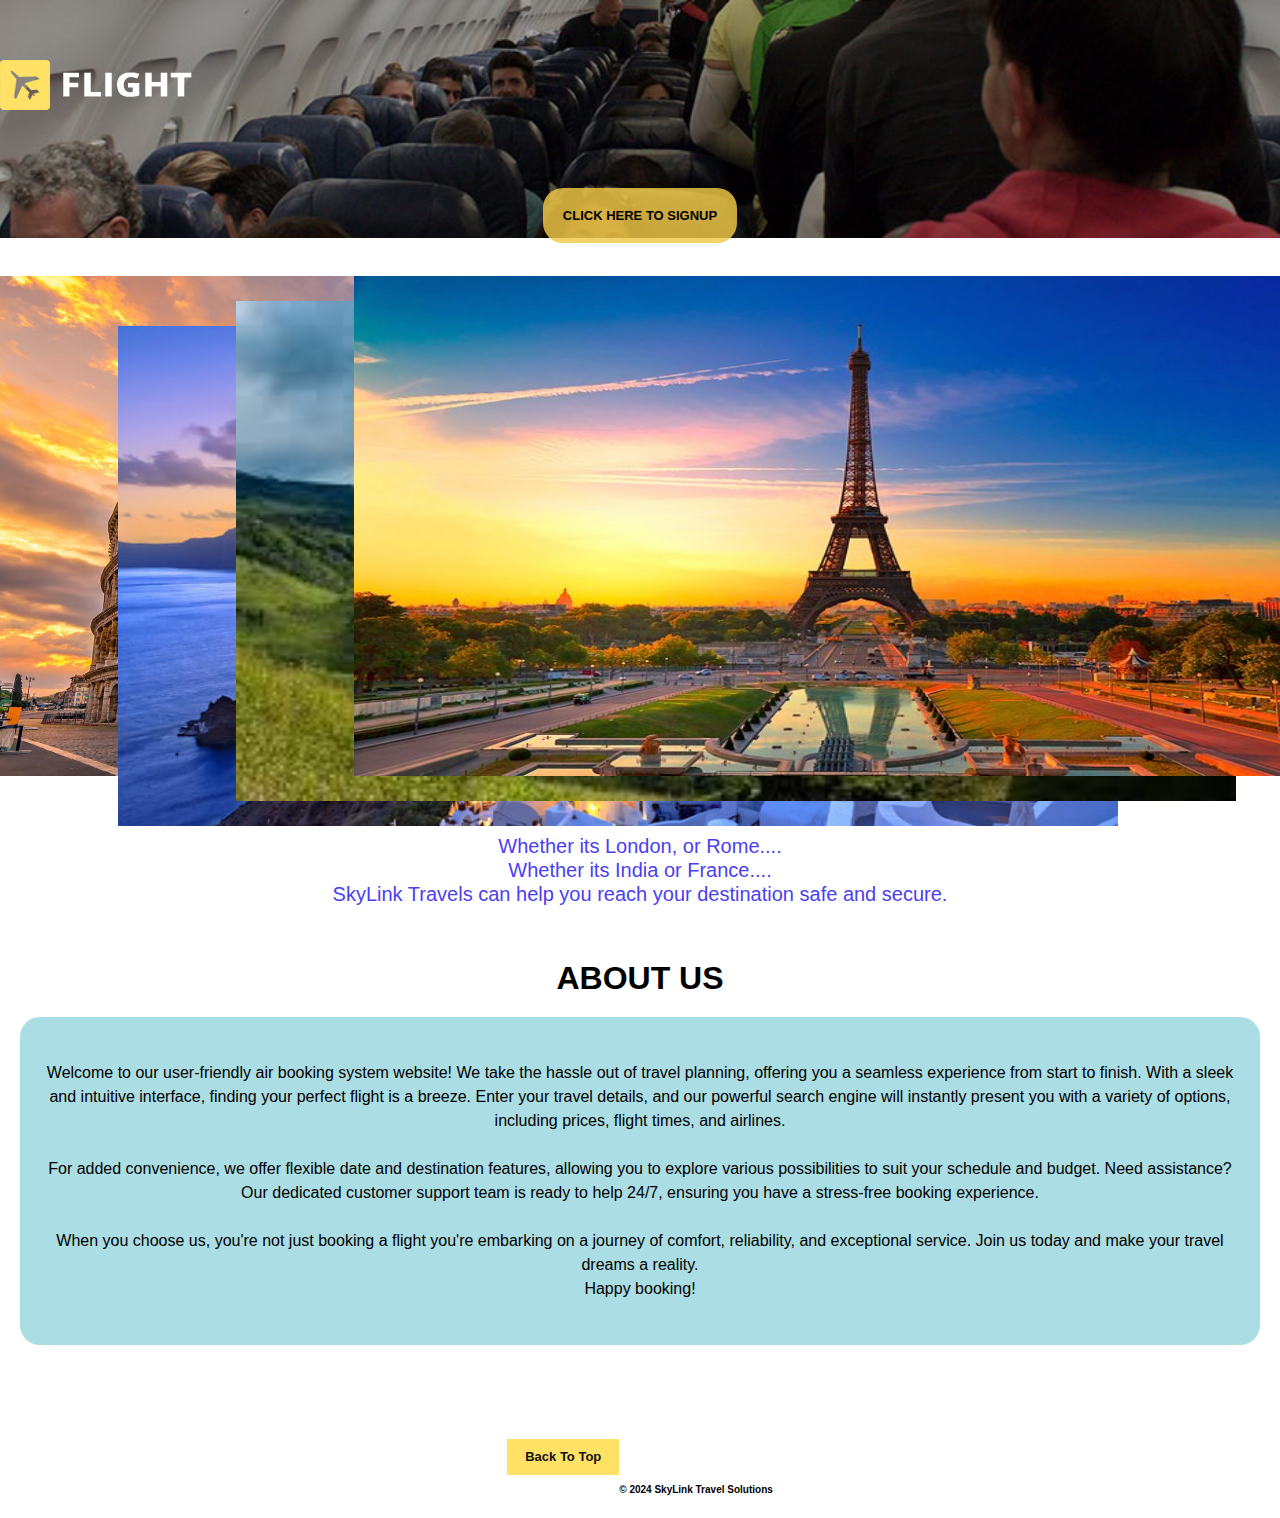
<file: index.html>
<!DOCTYPE html>
<html>

<head>
    <title>homepage</title>
    </header>
        <link rel="stylesheet" href="css/tooplate-style.css">
    <style>
        header {
            height: 135px;
            width: 100%;
            position: relative;
            overflow: hidden;
            background-image: url(/img/heading-bg.jpg);
        }

        header img {
            width: 100%;
            height: auto;
            display: block;
            object-fit: cover;
        }
        .button-container {
            text-align: center;
            margin-top: 20px;
        }

        .button-container {
            text-align: center;
            margin-top: 10px;
            margin-bottom: 10px;
        }

        .button-container ul {
            list-style-type: none;
            margin: 0;
            padding: 0;
        }

        .button-container li {
            display: inline-block;
            margin-right: 20px;
        }

        .button-container li a {
            text-decoration: none;
            color: #fff;
            padding: 5px 2px;
            border: 1px solid transparent;
            transition: 0.5s ease;
        }

        .button-container li a:hover {
            background-color: #fff;
            color: #000;
        }

        .button-container li.active a {
            background-color: #fff;
            color: #000;
        }

        /* Styles for Marquee */
        marquee {
            background-color: white;
            color: #010939;
            font-weight: 500;
        }
        marquee {
            margin-bottom: 20px;
        }

        .img-container {
            display: flex;
            justify-content: center;
            align-items: center;
            padding: 2rem;
        }

        .img-container img {
            margin: 1rem;
            height: 250px;
            max-width: 200%;
        }


        .login_register_btns {
            display: flex;
            justify-content: center;
            /* Center items horizontally */
            align-items: center;
            /* Center items vertically */
            margin-top: 20px;
        }

        .box {
            margin: 10px 0;
            text-align: right;
        }

        .box a {
            text-decoration: none;
            color: #010939;
            padding: 5px 10px;
            text-align: right;
        }

        .box a:hover {
            text-decoration: underline;
            color: black;
        }

        .social-icons {
            list-style: none;
            padding: 10;
            margin: 0;
            text-align: center;
            padding-top: 20px;
            border-radius: 20%;
        }

        .social-icons li {
            display: inline-block;
            margin-right: 10px;
        }

        .social-icons li a {
            color: #bb3535;
            /* Light blue color */
            text-decoration: none;

        }

        .social-icons li a:hover {
            color: #5F9EA0;
        }
        .images{
            position:relative;
            height:504px;
            width:786px;
        }
        footer {
            display: flex;
            justify-content: center;
            align-items: center;
            padding: .2rem 0;
            background-color: white;
            margin-top: 20px;
        }
    </style>

<body>
    <section class="page-heading" id="top">
        <div class="container">
            <div class="row">
                    <div class="col-md-5">
                        <div class="logo">
                            <img src="img/logo.png" alt="Flight Template">
                        </div>
                    </div>
                    <div class="login_register_btns">
                        <div class="box">
                            <p><b><a href="sign_up.html" style="color:black; padding:20px;background-color: rgba(240, 200, 71, 0.822);border-radius: 20px; ">CLICK HERE TO SIGNUP</a></b></p>
                        </div>
                    </div>
            </div>
        </div>
</section>
    <div class="container"
            <div class="col-md-12">
                <ul class="social-icons">
                    <li><a href="https://www.facebook.com"><i class="fab fa-facebook"></i></a></li>
                    <li><a href="https://www.twitter.com"><i class="fab fa-twitter"></i></a></li>
                    <li><a href="https://www.instagram.com"><i class="fab fa-instagram"></i></a></li>
                </ul>
            </div>
        </div>
    </div>
    </div>
    <div class="images">
        <img src="img/img_5terre.jpg" alt="Cinque Terre" height=500px; width=1000; style="position:absolute; left:0;top:0;z-index:0;" onclick="moveToTop(this)">
        <img src="img/image_forest.jpg" alt="Forest" height=500px; width=1000; style="position:absolute; left:15%;top:10%;z-index:1;"onclick="moveToTop(this)">
        <img src="img/img_lights.jpg" alt="northern-lights" height=500px; width=1000; style="position:absolute; left:30%;top:5%;z-index:2;" onclick="moveToTop(this)">
        <img src="img/img_mountains.jpg" alt="Mountains" height=500px; width=1000; style="position:absolute; left:45%;top:0%;z-index:3;" onclick="moveToTop(this)">
        <br>
    </div>
    <div>
        <br>
        <br>
        <br>

        <p style="color: rgb(75, 64, 241);font-size: 20px; text-align: center;text-decoration: dashed;">Whether its London, or Rome....<br>
        Whether its India or France....<br>
        SkyLink Travels can help you reach your destination safe and secure.</p>
    </div>
    <br>
    <br>
    <br>
    <h1 style="font-family: 'Franklin Gothic Medium', 'Arial Narrow', Arial, sans-serif;text-align: center;">ABOUT US</h1>
    <p style="font-family:'Franklin Gothic Medium', 'Arial Narrow', Arial, sans-serif; text-align: center; padding: 20px 15px; font-size: 16px;background-color:rgb(171, 221, 228); border: 40px; border-radius: 20px; margin: 20px">
        <br>
        Welcome to our user-friendly air booking system website!
        We take the hassle out of travel planning, offering you a seamless experience from start to finish.
        With a sleek and intuitive interface, finding your perfect flight is a breeze.
        Enter your travel details, and our powerful search engine will instantly present you with a variety of options,
        including prices, flight times, and airlines.
        </br>

        <br>
        For added convenience, we offer flexible date and destination features,
        allowing you to explore various possibilities to suit your schedule and budget.
        Need assistance? Our dedicated customer support team is ready to help 24/7,
        ensuring you have a stress-free booking experience.
        </br>

        <br>
        When you choose us, you're not just booking a flight
        you're embarking on a journey of comfort, reliability, and exceptional service.
        Join us today and make your travel dreams a reality.
        <br>Happy booking!</br>

        </br>

    </p>
    <br>
    <br>
    <footer>
        <div class="container">
            <div class="row">
                <div class="col-md-12">
                    <div class="primary-button">
                        <a href="#" class="scroll-top">Back To Top</a>
                    </div>
                </div>
            </div>
        </div>
        <br>
        <br>

        <div class="row">
            <div class="col-md-12">
                <br>
                <br>
                <b style="font-size: 10px;">&copy; 2024 SkyLink Travel Solutions</b>
            </div>
        </div>
    </footer>

    <script>
        const homeButton = document.getElementById('homeButton');
        const feedbackButton = document.getElementById('contactButton');
        function logButtonText(buttonText) {
            console.log(`Clicked: ${buttonText}`);
        }
        homeButton.addEventListener('click', function () {
            logButtonText('Home');
        });
        feedbackButton.addEventListener('click', function () {
            logButtonText('Contact');
        });
        $('.scroll-top').on('click', function(event) {
            event.preventDefault();
            $('html, body').animate({scrollTop:0}, 'slow');         
        });
    </script>
    <script>
        var topIndex = 2;
        function moveToTop(picture) 
        {
        picture.style.zIndex = ++topIndex;
        }

    </script>
</body>
</html>
</file>
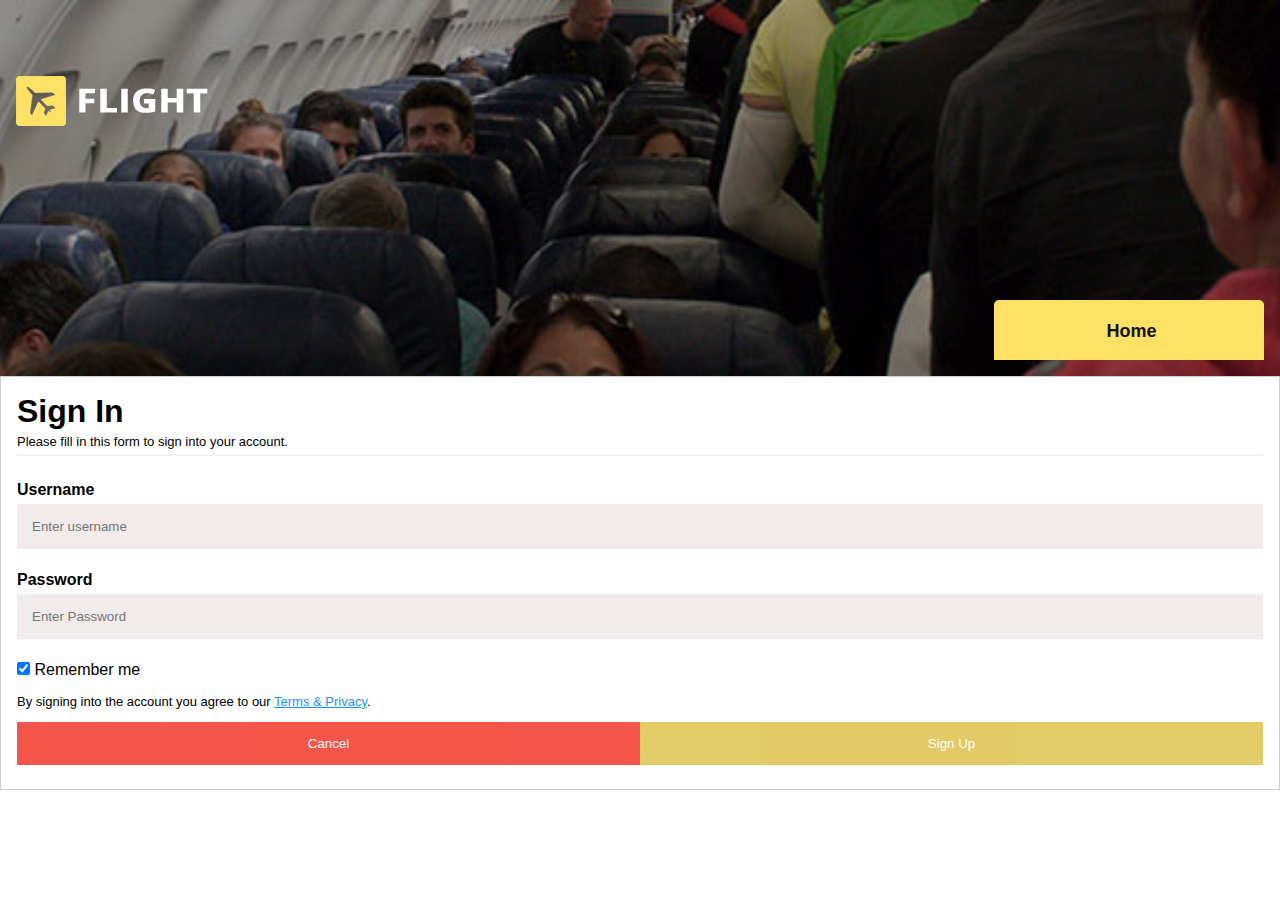
<file: sign_up.html>
<!DOCTYPE html>
<html>
    <lang=en></lang>
    <head>
        <title>Welcome</title>
        <link rel="stylesheet" href="css/tooplate-style.css">
<style>
*{box-sizing: border-box}
  input[type=text], input[type=password] {
  width: 100%;
  padding: 15px;
  margin: 5px 0 22px 0;
  display: inline-block;
  border: none;
  background: #f3ebeb;
}

input[type=text]:focus, input[type=password]:focus {
  background-color: #ddd;
  outline: none;
}
.head{
  background-image: url();
}

hr {
  border: 1px solid #f1f1f1;
  margin-bottom: 25px;
}
button {
  background-color: #dfc656;
  color: white;
  padding: 14px 20px;
  margin: 8px 0;
  border: none;
  cursor: pointer;
  width: 100%;
  opacity: 0.9;
}
button:hover {
  opacity:1;
}
.cancelbtn {
  padding: 14px 20px;
  background-color: #f44336;
}
.cancelbtn, .signupbtn {
  float: left;
  width: 50%;
}
.container {
  padding: 16px;
}
.clearfix::after {
  content: "";
  clear: both;
  display: table;
}
@media screen and (max-width: 300px) {
  .cancelbtn, .signupbtn {
    width: 100%;
  }
}
</style> 
    </head>
    <body>
      <header class="head">
        <section class="page-heading" id="top">
            <div class="container">
                <div class="row">
                    <div class="col-md-5">
                        <div class="logo">
                             <img src="img/logo.png" alt="Flight Template">
                    </div>
                    <div class="col-md-5">
                        <div class="page-direction-button">
                            <a href="index.html"><i class="fa " style="position: relative;"></i>Home</a>
                        </div>
                    </div>
                </div>
            </div>
        </section>
      </header>
        <form action="BookingTicket.html" style="border:1px solid #ccc">
            <div class="container">
              <h1>Sign In</h1>
              <p>Please fill in this form to sign into your account.</p>
              <hr>
          
              <label for="Username"><b>Username</b></label>
              <input type="text" placeholder="Enter username" name="Username" required>
          
              <label for="psw"><b>Password</b></label>
              <input type="password" placeholder="Enter Password" name="psw" required>  
              <label>
                <input type="checkbox" checked="checked" name="remember" style="margin-bottom:15px"> Remember me
              </label>
          
              <p>By signing into the account you agree to our <a href="#" style="color:dodgerblue">Terms & Privacy</a>.</p>
          
              <div class="clearfix">
                <button type="button" class="cancelbtn">Cancel</button>
                <button type="submit" class="signupbtn">Sign Up</button>
              </div>
            </div>
          </form>
    </body>
</html>
</file>
<file: css/tooplate-style.css>
* {
    margin: 0;
    padding: 0;
    font-family: 'Open Sans', arial, sans-serif;
}

body {
	overflow-x: hidden;
	background-color: #fff;
}

ul {
	list-style: none;
	margin: 0px;
}

p {
	font-size: 13px;
	line-height: 24px;
}

.section-heading h2 {
	margin-top: 0px;
	margin-bottom: 60px;
	text-align: center;
	font-size: 24px;
	text-transform: uppercase;
	font-weight: 900;
	color: #121212;
}

.page-direction-button a {
	display: inline-block;
	line-height: 60px;
	width: 270px;
	height: 60px;
	border-top-right-radius: 5px;
	border-top-left-radius: 5px;
	background-color: #ffe165;
	font-size: 18px;
	font-weight: 700;
	color: #121212;
	text-align: center;
	text-decoration: none;
	letter-spacing: 0px;
}

.page-direction-button a i {
	margin-right: 5px;
	font-size: 20px;
}
.background{
	size: 200px;
}
.primary-button a {
	text-decoration: none;
	margin-top: 15px;
	width: auto;
	padding: 0px 18px;
	height: 36px;
	background-color: #ffe165;
	font-size: 13px;
	color: #121212;
	font-weight: 600;
	display: inline-block;
	text-align: center;
	line-height: 36px;
}
.owl-pagination {
  margin-top: -95px;
  opacity: 1;
  display: inline-block;
  position: absolute;
  right: 0px;
  z-index: 9999;
  background-color: rgba(255, 255, 255, 0.25);
  height: 80px;
  line-height: 80px;
  padding: 0px 15px;
  z-index:-1;
}
.col-md-6{
	max-width: 500px;
	margin: 0 auto;
	padding: 30px;
	border-radius: 5px;
	font-family:'Times New Roman', Times, serif;
	font: 18px bold;
	background-image: url(../img/sky.jpg);
	
  }
  .col-md-6 input[type="text"],
  .col-md-6 input[type="email"],
  .col-md-6 input[type="date"]{
	width: 100%;
	padding: 10px;
	margin-bottom: 30px;
	border: 1px solid #d8bf4e;
	border-radius: 5px;
	font: 14px bolder;
  }
  .col-md-6 select,
  .col-md-6 input[type="radio"]{
	width: 100%;
	padding: 10px;
	margin-bottom: 15px;
	font-size: large;
	font-weight: 300;
  }
.banner {
	background-image: url(../img/banner-bg.jpg);
	background-repeat: no-repeat;
	background-size: cover;
	background-position: center center;
	text-align: center;
}

.banner .left-side {
	text-align: left;
	background-color: rgba(0, 0, 0, 0.5);
	height: 100%;
	margin-left: -100vh;
	padding-left: 100vh;
}

.banner .page-direction-button {
	margin-top: 120px;
}

.banner .logo img {
	padding-top: 60px;
	max-width: 100%;
}
.banner .submit-form {
	text-align: left;
	margin: 155px 0px;
	background-color: rgba(250, 250, 250, 0.95);
	padding: 30px;
}


.submit-form h4 {
	width: 100%;
	font-size: 18px;
	font-weight: 700;
	margin-top: 0px;
	margin-bottom: 20px;
	padding-bottom: 20px;
	display: inline-block;
	border-bottom: 1px solid #dbdada;
}

.submit-form h4 em {
	font-style: normal;
}

.submit-form label {
	margin-top: 10px;
	float: left;
	font-size: 12px;
	text-transform: uppercase;
	color: #121212;
}

.submit-form select {
	margin-bottom: 10px;
	width: 100%;
	height: 36px;
	border: none;
	background-color: #e7e7e7;
	font-size: 11px;
	color: #9a9a9a;
	outline: none;
	padding: 0px 10px;
	display: inline-block;
}

.submit-form .date {
	margin-bottom: 10px;
	width: 100%;
	height: 36px;
	border: none;
	background-color: #e7e7e7;
	font-size: 11px;
	color: #9a9a9a;
	outline: none;
	padding-left: 15px;
	margin-left: 0px;
	display: inline-block;
	box-shadow: none;
	border-radius: 0px;
}

.submit-form input {
	margin-top: 12px;
	margin-left: 5px;
	cursor: pointer;
}

.submit-form .radio-select {
	margin-top: 15px;
}

.submit-form button {
	margin-top: 15px;
	width: 100%;
	height: 36px;
	background-color: #ffe165;
	font-size: 13px;
	color: #121212;
	font-weight: 600;
}

.services {
	margin-top: 100px;
}

.services .service-item {
	background-color: #1f3646;
	color: #fff;
	padding: 60px 30px 20px 30px;
	text-align: center;
	transition: all 0.5s;
}

.service-item h4 {
	font-size: 17px;
	text-transform: uppercase;
	font-weight: 900;
	letter-spacing: 0.5px;
	margin-top: 40px;
	margin-bottom: 20px;
}

.service-item .service-icon {
	margin: 0 auto;
	background-repeat: no-repeat;
	display: inline-block;
	width: 64px;
	height: 64px;
	text-align: center;
}

.first-service .service-icon {
	background-image: url(../img/service-icon-01.png);
	transition: all 0.5s;
}

.second-service .service-icon {
	background-image: url(../img/service-icon-02.png);
	transition: all 0.5s;
}

.third-service .service-icon {
	background-image: url(../img/service-icon-03.png);
	transition: all 0.5s;
}

.service-item:hover {
	color: #121212;
	background-color: #ffe165;
}

.first-service:hover .service-icon {
	background-image: url(../img/service-icon-01.1.png);
}

.second-service:hover .service-icon {
	background-image: url(../img/service-icon-02.2.png);
}


.third-service:hover .service-icon {
	background-image: url(../img/service-icon-03.3.png);
}
div.scroll-container {
	background-color: #333;
	overflow: auto;
	white-space: nowrap;
	padding: 10px;
  }
  
  div.scroll-container img {
	padding: 10px;
  }
footer {
	text-align: center;
	background-color: #1f3646;
	padding: 60px 0px;
}

.primary-button {
	margin-bottom: 40px;
}
footer p {
	color: #fff;
	font-size: 12px;
	margin-top: 40px; 	
}

footer p em {
	font-style: normal;
	font-weight: 700;
	color: #ffe165;
}
.page-heading {
	background-image: url(../img/heading-bg.jpg);
	background-repeat: no-repeat;
	background-size: cover;
	background-position: center center;
	text-align: center;
	position: relative;
}

.page-heading .logo {
	padding: 60px 0px;
	text-align: left;
}

.page-heading .page-direction-button {
	text-align: right;
	margin-top: 110px;
}


.contact-us .section-heading h2 {
	margin-top: 100px;
	margin-bottom: 10px;
}

.contact-us .section-heading p {
	font-size: 14px;
	color: #4a4a4a;
	padding: 0px 20%;
	text-align: center;
	margin-bottom: 50px;
}

.contact-us img {
	width: 100%;
	overflow: hidden;
	margin-bottom: 30px;
}

.contact-us h6 {
	margin-bottom: 15px;
	margin-top: 30px;
	font-size: 16px;
	font-weight: 700;
	color: #121212;
}

.contact-us p {
	font-size: 14px;
	color: #4a4a4a;
}



.contact-form {
	margin-top: 100px;
	background-image: url(../img/contact-bg.jpg);
	background-repeat: no-repeat;
	background-size: cover;
	background-position: center center;
	text-align: center;
	padding: 100px 0px;
}

.contact-form h2 {
	color: #fff;
}

.contact-form input {
	font-size: 13px;
	margin-bottom: 30px;
	width: 100%;
	height: 36px;
	padding-left: 15px;
	background-color: #fff;
	color: #4a4a4a;
	outline: none;
	border-radius: 0px;
}

.contact-form textarea {
	font-size: 13px;
	margin-bottom: 30px;
	width: 100%;
	height: 160px;
	max-height: 250px;
	padding-left: 15px;
	background-color: #fff;
	color: #4a4a4a;
	outline: none;
	border-radius: 0px;
}

.contact-form button {
	outline: none;
	width: 190px;
	height: 36px;
	background-color: #ffe165;
	font-size: 13px;
	color: #121212;
	font-weight: 600;
	border-radius: 0px;
}

@media (max-width: 991px) {

	.banner .left-side {
		text-align: center;
		overflow: hidden;
		padding-left: 0vh;
		margin-left: -50vh;
		margin-right: -50vh;
		padding-right: 50vh;
		padding-left: 50vh;
	}
	.banner .page-direction-button {
		margin-top: 50px;
	}

	.banner .logo img {
		padding-top: 40px;
		max-width: 100%;
	}

	.banner .tabs-content {
		margin-top: 60px;
	}

	.banner .submit-form 
	{
		margin: 30px 30px;
	}
}
</file>
